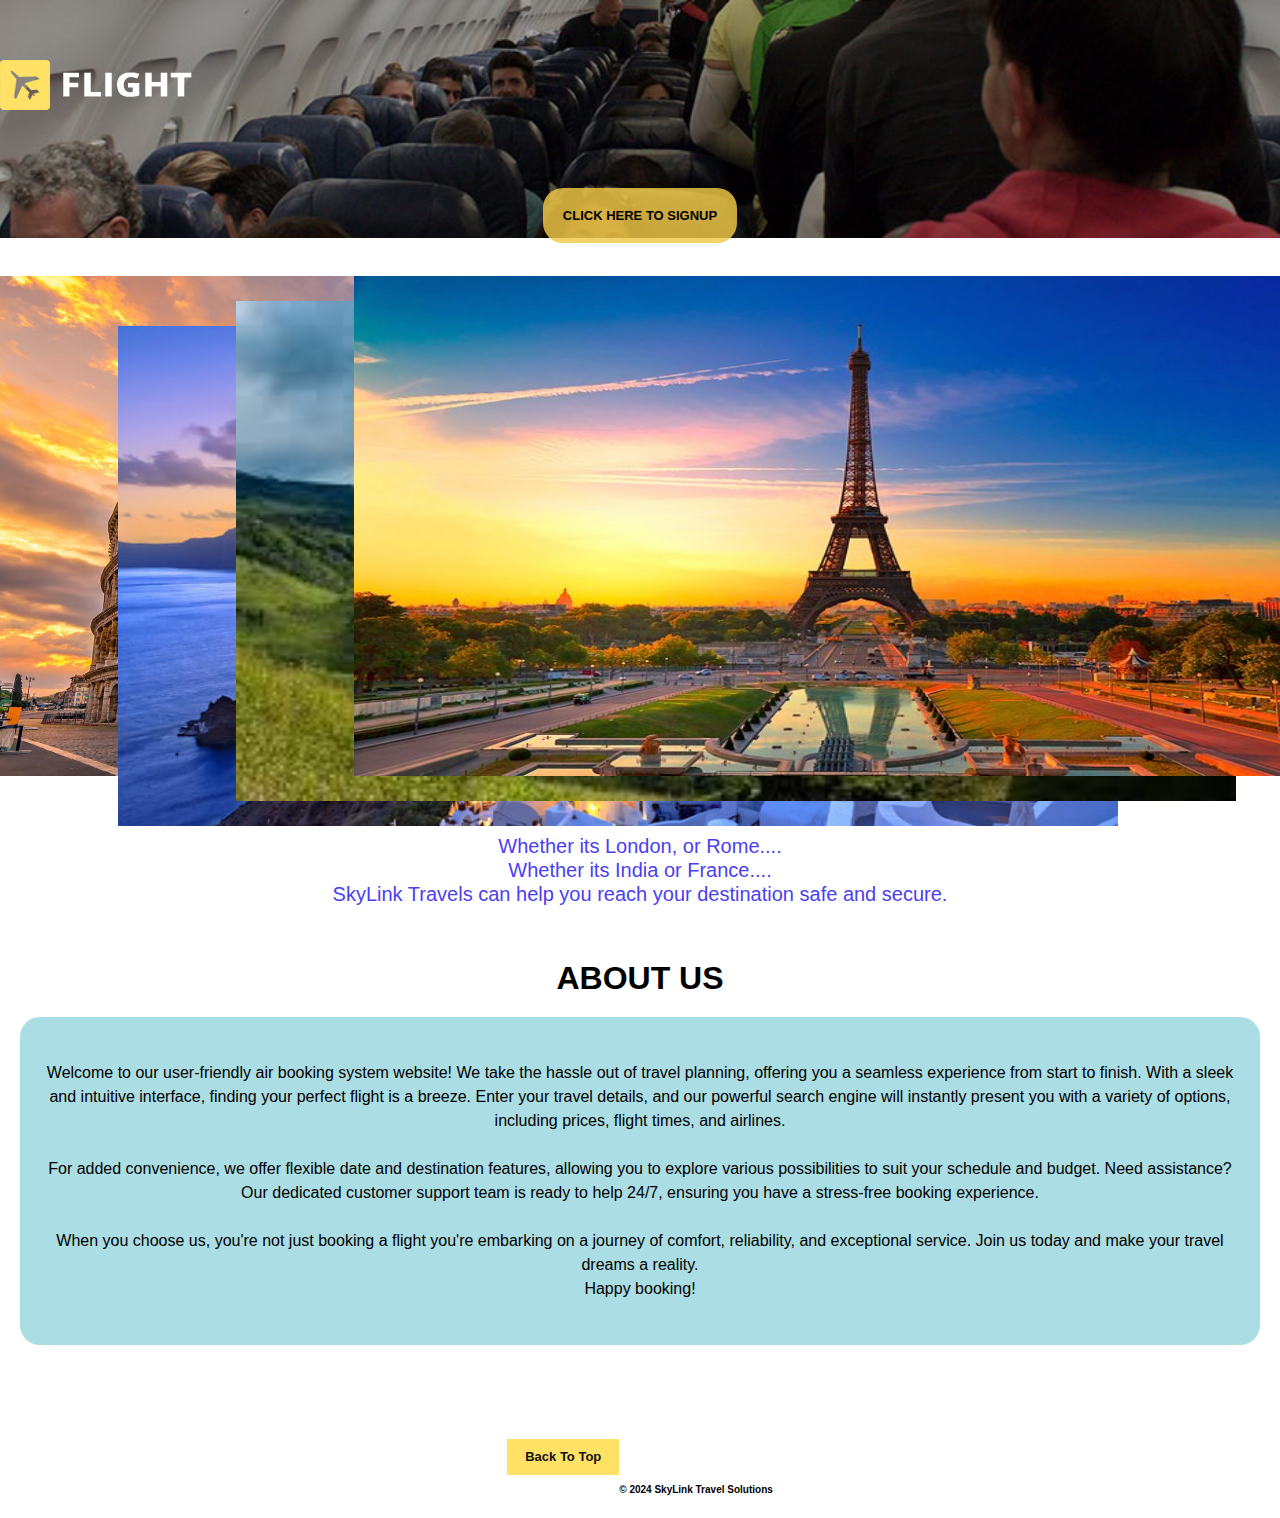
<file: index.html>
<!DOCTYPE html>
<html>

<head>
    <title>homepage</title>
    </header>
        <link rel="stylesheet" href="css/tooplate-style.css">
    <style>
        header {
            height: 135px;
            width: 100%;
            position: relative;
            overflow: hidden;
            background-image: url(/img/heading-bg.jpg);
        }

        header img {
            width: 100%;
            height: auto;
            display: block;
            object-fit: cover;
        }
        .button-container {
            text-align: center;
            margin-top: 20px;
        }

        .button-container {
            text-align: center;
            margin-top: 10px;
            margin-bottom: 10px;
        }

        .button-container ul {
            list-style-type: none;
            margin: 0;
            padding: 0;
        }

        .button-container li {
            display: inline-block;
            margin-right: 20px;
        }

        .button-container li a {
            text-decoration: none;
            color: #fff;
            padding: 5px 2px;
            border: 1px solid transparent;
            transition: 0.5s ease;
        }

        .button-container li a:hover {
            background-color: #fff;
            color: #000;
        }

        .button-container li.active a {
            background-color: #fff;
            color: #000;
        }

        /* Styles for Marquee */
        marquee {
            background-color: white;
            color: #010939;
            font-weight: 500;
        }
        marquee {
            margin-bottom: 20px;
        }

        .img-container {
            display: flex;
            justify-content: center;
            align-items: center;
            padding: 2rem;
        }

        .img-container img {
            margin: 1rem;
            height: 250px;
            max-width: 200%;
        }


        .login_register_btns {
            display: flex;
            justify-content: center;
            /* Center items horizontally */
            align-items: center;
            /* Center items vertically */
            margin-top: 20px;
        }

        .box {
            margin: 10px 0;
            text-align: right;
        }

        .box a {
            text-decoration: none;
            color: #010939;
            padding: 5px 10px;
            text-align: right;
        }

        .box a:hover {
            text-decoration: underline;
            color: black;
        }

        .social-icons {
            list-style: none;
            padding: 10;
            margin: 0;
            text-align: center;
            padding-top: 20px;
            border-radius: 20%;
        }

        .social-icons li {
            display: inline-block;
            margin-right: 10px;
        }

        .social-icons li a {
            color: #bb3535;
            /* Light blue color */
            text-decoration: none;

        }

        .social-icons li a:hover {
            color: #5F9EA0;
        }
        .images{
            position:relative;
            height:504px;
            width:786px;
        }
        footer {
            display: flex;
            justify-content: center;
            align-items: center;
            padding: .2rem 0;
            background-color: white;
            margin-top: 20px;
        }
    </style>

<body>
    <section class="page-heading" id="top">
        <div class="container">
            <div class="row">
                    <div class="col-md-5">
                        <div class="logo">
                            <img src="img/logo.png" alt="Flight Template">
                        </div>
                    </div>
                    <div class="login_register_btns">
                        <div class="box">
                            <p><b><a href="sign_up.html" style="color:black; padding:20px;background-color: rgba(240, 200, 71, 0.822);border-radius: 20px; ">CLICK HERE TO SIGNUP</a></b></p>
                        </div>
                    </div>
            </div>
        </div>
</section>
    <div class="container"
            <div class="col-md-12">
                <ul class="social-icons">
                    <li><a href="https://www.facebook.com"><i class="fab fa-facebook"></i></a></li>
                    <li><a href="https://www.twitter.com"><i class="fab fa-twitter"></i></a></li>
                    <li><a href="https://www.instagram.com"><i class="fab fa-instagram"></i></a></li>
                </ul>
            </div>
        </div>
    </div>
    </div>
    <div class="images">
        <img src="img/img_5terre.jpg" alt="Cinque Terre" height=500px; width=1000; style="position:absolute; left:0;top:0;z-index:0;" onclick="moveToTop(this)">
        <img src="img/image_forest.jpg" alt="Forest" height=500px; width=1000; style="position:absolute; left:15%;top:10%;z-index:1;"onclick="moveToTop(this)">
        <img src="img/img_lights.jpg" alt="northern-lights" height=500px; width=1000; style="position:absolute; left:30%;top:5%;z-index:2;" onclick="moveToTop(this)">
        <img src="img/img_mountains.jpg" alt="Mountains" height=500px; width=1000; style="position:absolute; left:45%;top:0%;z-index:3;" onclick="moveToTop(this)">
        <br>
    </div>
    <div>
        <br>
        <br>
        <br>

        <p style="color: rgb(75, 64, 241);font-size: 20px; text-align: center;text-decoration: dashed;">Whether its London, or Rome....<br>
        Whether its India or France....<br>
        SkyLink Travels can help you reach your destination safe and secure.</p>
    </div>
    <br>
    <br>
    <br>
    <h1 style="font-family: 'Franklin Gothic Medium', 'Arial Narrow', Arial, sans-serif;text-align: center;">ABOUT US</h1>
    <p style="font-family:'Franklin Gothic Medium', 'Arial Narrow', Arial, sans-serif; text-align: center; padding: 20px 15px; font-size: 16px;background-color:rgb(171, 221, 228); border: 40px; border-radius: 20px; margin: 20px">
        <br>
        Welcome to our user-friendly air booking system website!
        We take the hassle out of travel planning, offering you a seamless experience from start to finish.
        With a sleek and intuitive interface, finding your perfect flight is a breeze.
        Enter your travel details, and our powerful search engine will instantly present you with a variety of options,
        including prices, flight times, and airlines.
        </br>

        <br>
        For added convenience, we offer flexible date and destination features,
        allowing you to explore various possibilities to suit your schedule and budget.
        Need assistance? Our dedicated customer support team is ready to help 24/7,
        ensuring you have a stress-free booking experience.
        </br>

        <br>
        When you choose us, you're not just booking a flight
        you're embarking on a journey of comfort, reliability, and exceptional service.
        Join us today and make your travel dreams a reality.
        <br>Happy booking!</br>

        </br>

    </p>
    <br>
    <br>
    <footer>
        <div class="container">
            <div class="row">
                <div class="col-md-12">
                    <div class="primary-button">
                        <a href="#" class="scroll-top">Back To Top</a>
                    </div>
                </div>
            </div>
        </div>
        <br>
        <br>

        <div class="row">
            <div class="col-md-12">
                <br>
                <br>
                <b style="font-size: 10px;">&copy; 2024 SkyLink Travel Solutions</b>
            </div>
        </div>
    </footer>

    <script>
        const homeButton = document.getElementById('homeButton');
        const feedbackButton = document.getElementById('contactButton');
        function logButtonText(buttonText) {
            console.log(`Clicked: ${buttonText}`);
        }
        homeButton.addEventListener('click', function () {
            logButtonText('Home');
        });
        feedbackButton.addEventListener('click', function () {
            logButtonText('Contact');
        });
        $('.scroll-top').on('click', function(event) {
            event.preventDefault();
            $('html, body').animate({scrollTop:0}, 'slow');         
        });
    </script>
    <script>
        var topIndex = 2;
        function moveToTop(picture) 
        {
        picture.style.zIndex = ++topIndex;
        }

    </script>
</body>
</html>
</file>
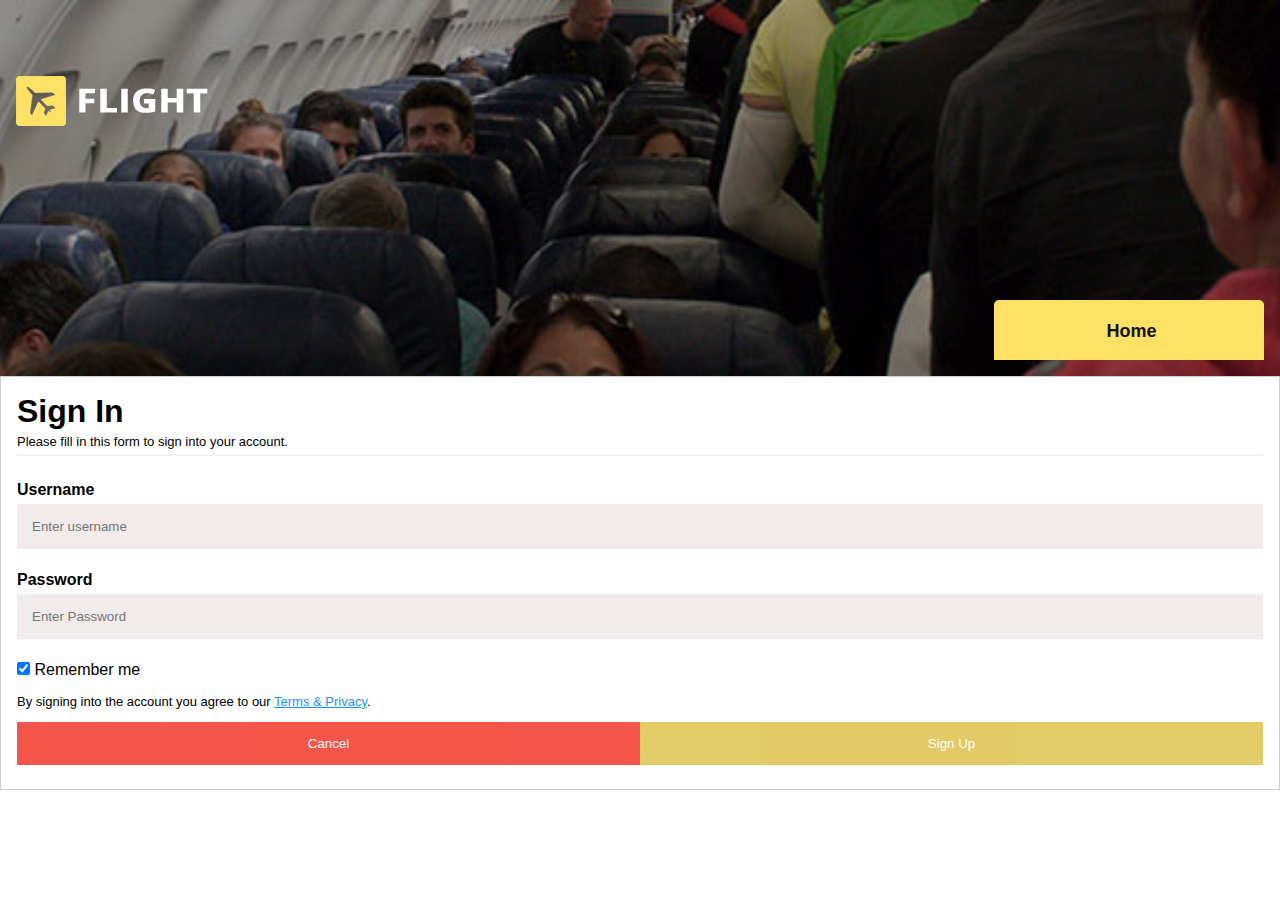
<file: sign_up.html>
<!DOCTYPE html>
<html>
    <lang=en></lang>
    <head>
        <title>Welcome</title>
        <link rel="stylesheet" href="css/tooplate-style.css">
<style>
*{box-sizing: border-box}
  input[type=text], input[type=password] {
  width: 100%;
  padding: 15px;
  margin: 5px 0 22px 0;
  display: inline-block;
  border: none;
  background: #f3ebeb;
}

input[type=text]:focus, input[type=password]:focus {
  background-color: #ddd;
  outline: none;
}
.head{
  background-image: url();
}

hr {
  border: 1px solid #f1f1f1;
  margin-bottom: 25px;
}
button {
  background-color: #dfc656;
  color: white;
  padding: 14px 20px;
  margin: 8px 0;
  border: none;
  cursor: pointer;
  width: 100%;
  opacity: 0.9;
}
button:hover {
  opacity:1;
}
.cancelbtn {
  padding: 14px 20px;
  background-color: #f44336;
}
.cancelbtn, .signupbtn {
  float: left;
  width: 50%;
}
.container {
  padding: 16px;
}
.clearfix::after {
  content: "";
  clear: both;
  display: table;
}
@media screen and (max-width: 300px) {
  .cancelbtn, .signupbtn {
    width: 100%;
  }
}
</style> 
    </head>
    <body>
      <header class="head">
        <section class="page-heading" id="top">
            <div class="container">
                <div class="row">
                    <div class="col-md-5">
                        <div class="logo">
                             <img src="img/logo.png" alt="Flight Template">
                    </div>
                    <div class="col-md-5">
                        <div class="page-direction-button">
                            <a href="index.html"><i class="fa " style="position: relative;"></i>Home</a>
                        </div>
                    </div>
                </div>
            </div>
        </section>
      </header>
        <form action="BookingTicket.html" style="border:1px solid #ccc">
            <div class="container">
              <h1>Sign In</h1>
              <p>Please fill in this form to sign into your account.</p>
              <hr>
          
              <label for="Username"><b>Username</b></label>
              <input type="text" placeholder="Enter username" name="Username" required>
          
              <label for="psw"><b>Password</b></label>
              <input type="password" placeholder="Enter Password" name="psw" required>  
              <label>
                <input type="checkbox" checked="checked" name="remember" style="margin-bottom:15px"> Remember me
              </label>
          
              <p>By signing into the account you agree to our <a href="#" style="color:dodgerblue">Terms & Privacy</a>.</p>
          
              <div class="clearfix">
                <button type="button" class="cancelbtn">Cancel</button>
                <button type="submit" class="signupbtn">Sign Up</button>
              </div>
            </div>
          </form>
    </body>
</html>
</file>
<file: css/tooplate-style.css>
* {
    margin: 0;
    padding: 0;
    font-family: 'Open Sans', arial, sans-serif;
}

body {
	overflow-x: hidden;
	background-color: #fff;
}

ul {
	list-style: none;
	margin: 0px;
}

p {
	font-size: 13px;
	line-height: 24px;
}

.section-heading h2 {
	margin-top: 0px;
	margin-bottom: 60px;
	text-align: center;
	font-size: 24px;
	text-transform: uppercase;
	font-weight: 900;
	color: #121212;
}

.page-direction-button a {
	display: inline-block;
	line-height: 60px;
	width: 270px;
	height: 60px;
	border-top-right-radius: 5px;
	border-top-left-radius: 5px;
	background-color: #ffe165;
	font-size: 18px;
	font-weight: 700;
	color: #121212;
	text-align: center;
	text-decoration: none;
	letter-spacing: 0px;
}

.page-direction-button a i {
	margin-right: 5px;
	font-size: 20px;
}
.background{
	size: 200px;
}
.primary-button a {
	text-decoration: none;
	margin-top: 15px;
	width: auto;
	padding: 0px 18px;
	height: 36px;
	background-color: #ffe165;
	font-size: 13px;
	color: #121212;
	font-weight: 600;
	display: inline-block;
	text-align: center;
	line-height: 36px;
}
.owl-pagination {
  margin-top: -95px;
  opacity: 1;
  display: inline-block;
  position: absolute;
  right: 0px;
  z-index: 9999;
  background-color: rgba(255, 255, 255, 0.25);
  height: 80px;
  line-height: 80px;
  padding: 0px 15px;
  z-index:-1;
}
.col-md-6{
	max-width: 500px;
	margin: 0 auto;
	padding: 30px;
	border-radius: 5px;
	font-family:'Times New Roman', Times, serif;
	font: 18px bold;
	background-image: url(../img/sky.jpg);
	
  }
  .col-md-6 input[type="text"],
  .col-md-6 input[type="email"],
  .col-md-6 input[type="date"]{
	width: 100%;
	padding: 10px;
	margin-bottom: 30px;
	border: 1px solid #d8bf4e;
	border-radius: 5px;
	font: 14px bolder;
  }
  .col-md-6 select,
  .col-md-6 input[type="radio"]{
	width: 100%;
	padding: 10px;
	margin-bottom: 15px;
	font-size: large;
	font-weight: 300;
  }
.banner {
	background-image: url(../img/banner-bg.jpg);
	background-repeat: no-repeat;
	background-size: cover;
	background-position: center center;
	text-align: center;
}

.banner .left-side {
	text-align: left;
	background-color: rgba(0, 0, 0, 0.5);
	height: 100%;
	margin-left: -100vh;
	padding-left: 100vh;
}

.banner .page-direction-button {
	margin-top: 120px;
}

.banner .logo img {
	padding-top: 60px;
	max-width: 100%;
}
.banner .submit-form {
	text-align: left;
	margin: 155px 0px;
	background-color: rgba(250, 250, 250, 0.95);
	padding: 30px;
}


.submit-form h4 {
	width: 100%;
	font-size: 18px;
	font-weight: 700;
	margin-top: 0px;
	margin-bottom: 20px;
	padding-bottom: 20px;
	display: inline-block;
	border-bottom: 1px solid #dbdada;
}

.submit-form h4 em {
	font-style: normal;
}

.submit-form label {
	margin-top: 10px;
	float: left;
	font-size: 12px;
	text-transform: uppercase;
	color: #121212;
}

.submit-form select {
	margin-bottom: 10px;
	width: 100%;
	height: 36px;
	border: none;
	background-color: #e7e7e7;
	font-size: 11px;
	color: #9a9a9a;
	outline: none;
	padding: 0px 10px;
	display: inline-block;
}

.submit-form .date {
	margin-bottom: 10px;
	width: 100%;
	height: 36px;
	border: none;
	background-color: #e7e7e7;
	font-size: 11px;
	color: #9a9a9a;
	outline: none;
	padding-left: 15px;
	margin-left: 0px;
	display: inline-block;
	box-shadow: none;
	border-radius: 0px;
}

.submit-form input {
	margin-top: 12px;
	margin-left: 5px;
	cursor: pointer;
}

.submit-form .radio-select {
	margin-top: 15px;
}

.submit-form button {
	margin-top: 15px;
	width: 100%;
	height: 36px;
	background-color: #ffe165;
	font-size: 13px;
	color: #121212;
	font-weight: 600;
}

.services {
	margin-top: 100px;
}

.services .service-item {
	background-color: #1f3646;
	color: #fff;
	padding: 60px 30px 20px 30px;
	text-align: center;
	transition: all 0.5s;
}

.service-item h4 {
	font-size: 17px;
	text-transform: uppercase;
	font-weight: 900;
	letter-spacing: 0.5px;
	margin-top: 40px;
	margin-bottom: 20px;
}

.service-item .service-icon {
	margin: 0 auto;
	background-repeat: no-repeat;
	display: inline-block;
	width: 64px;
	height: 64px;
	text-align: center;
}

.first-service .service-icon {
	background-image: url(../img/service-icon-01.png);
	transition: all 0.5s;
}

.second-service .service-icon {
	background-image: url(../img/service-icon-02.png);
	transition: all 0.5s;
}

.third-service .service-icon {
	background-image: url(../img/service-icon-03.png);
	transition: all 0.5s;
}

.service-item:hover {
	color: #121212;
	background-color: #ffe165;
}

.first-service:hover .service-icon {
	background-image: url(../img/service-icon-01.1.png);
}

.second-service:hover .service-icon {
	background-image: url(../img/service-icon-02.2.png);
}


.third-service:hover .service-icon {
	background-image: url(../img/service-icon-03.3.png);
}
div.scroll-container {
	background-color: #333;
	overflow: auto;
	white-space: nowrap;
	padding: 10px;
  }
  
  div.scroll-container img {
	padding: 10px;
  }
footer {
	text-align: center;
	background-color: #1f3646;
	padding: 60px 0px;
}

.primary-button {
	margin-bottom: 40px;
}
footer p {
	color: #fff;
	font-size: 12px;
	margin-top: 40px; 	
}

footer p em {
	font-style: normal;
	font-weight: 700;
	color: #ffe165;
}
.page-heading {
	background-image: url(../img/heading-bg.jpg);
	background-repeat: no-repeat;
	background-size: cover;
	background-position: center center;
	text-align: center;
	position: relative;
}

.page-heading .logo {
	padding: 60px 0px;
	text-align: left;
}

.page-heading .page-direction-button {
	text-align: right;
	margin-top: 110px;
}


.contact-us .section-heading h2 {
	margin-top: 100px;
	margin-bottom: 10px;
}

.contact-us .section-heading p {
	font-size: 14px;
	color: #4a4a4a;
	padding: 0px 20%;
	text-align: center;
	margin-bottom: 50px;
}

.contact-us img {
	width: 100%;
	overflow: hidden;
	margin-bottom: 30px;
}

.contact-us h6 {
	margin-bottom: 15px;
	margin-top: 30px;
	font-size: 16px;
	font-weight: 700;
	color: #121212;
}

.contact-us p {
	font-size: 14px;
	color: #4a4a4a;
}



.contact-form {
	margin-top: 100px;
	background-image: url(../img/contact-bg.jpg);
	background-repeat: no-repeat;
	background-size: cover;
	background-position: center center;
	text-align: center;
	padding: 100px 0px;
}

.contact-form h2 {
	color: #fff;
}

.contact-form input {
	font-size: 13px;
	margin-bottom: 30px;
	width: 100%;
	height: 36px;
	padding-left: 15px;
	background-color: #fff;
	color: #4a4a4a;
	outline: none;
	border-radius: 0px;
}

.contact-form textarea {
	font-size: 13px;
	margin-bottom: 30px;
	width: 100%;
	height: 160px;
	max-height: 250px;
	padding-left: 15px;
	background-color: #fff;
	color: #4a4a4a;
	outline: none;
	border-radius: 0px;
}

.contact-form button {
	outline: none;
	width: 190px;
	height: 36px;
	background-color: #ffe165;
	font-size: 13px;
	color: #121212;
	font-weight: 600;
	border-radius: 0px;
}

@media (max-width: 991px) {

	.banner .left-side {
		text-align: center;
		overflow: hidden;
		padding-left: 0vh;
		margin-left: -50vh;
		margin-right: -50vh;
		padding-right: 50vh;
		padding-left: 50vh;
	}
	.banner .page-direction-button {
		margin-top: 50px;
	}

	.banner .logo img {
		padding-top: 40px;
		max-width: 100%;
	}

	.banner .tabs-content {
		margin-top: 60px;
	}

	.banner .submit-form 
	{
		margin: 30px 30px;
	}
}
</file>
